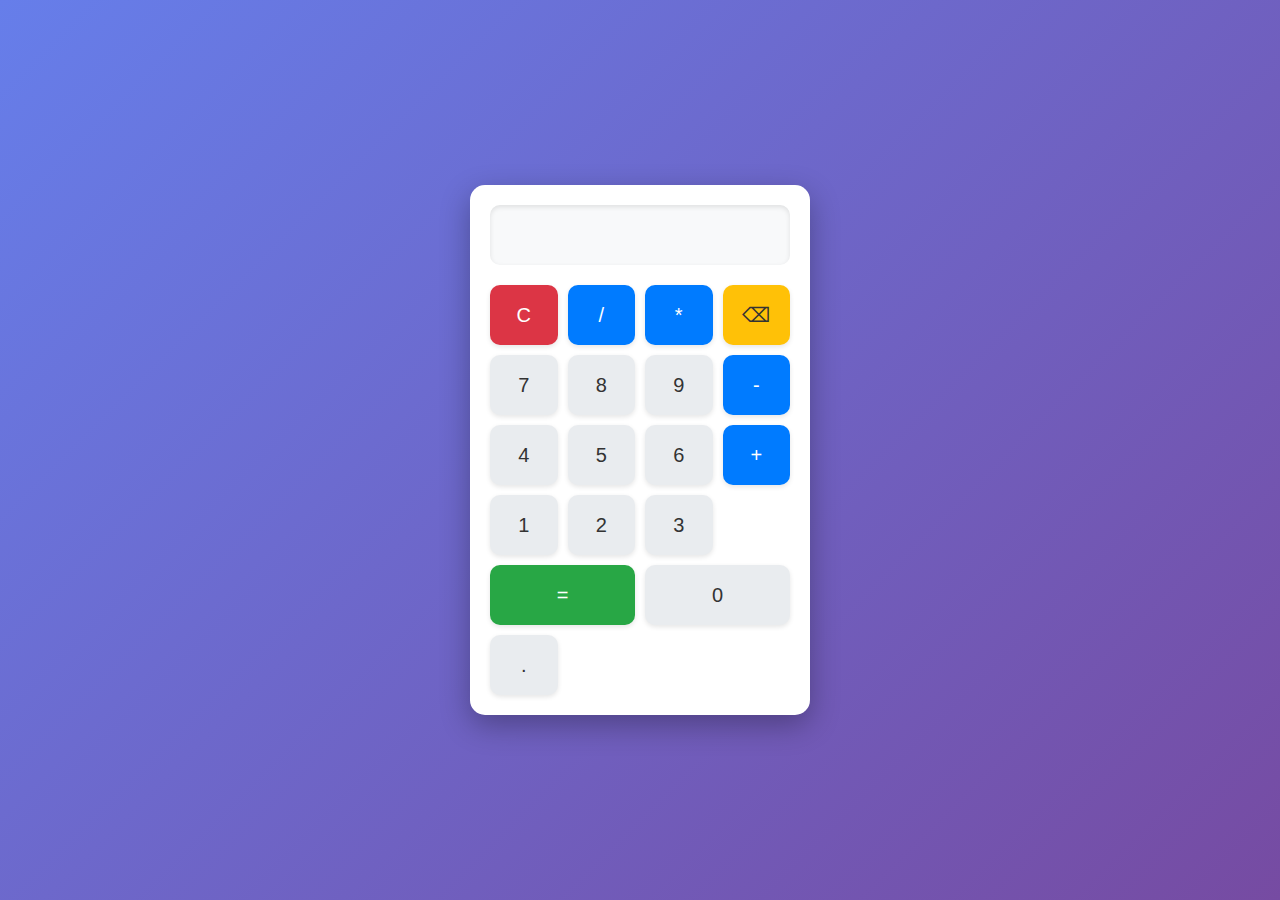
<file: calculator.html>
<!DOCTYPE html>
<html lang="en">
<head>
    <meta charset="UTF-8">
    <meta name="viewport" content="width=device-width, initial-scale=1.0">
    <title>Stylish Calculator</title>
    <link rel="stylesheet" href="calculator.css">
</head>
<body>
    <div class="calculator">
        <div class="display">
            <input type="text" id="display" readonly>
        </div>
        <div class="buttons">
            <button class="btn clear">C</button>
            <button class="btn operator">/</button>
            <button class="btn operator">*</button>
            <button class="btn backspace">⌫</button>
            <button class="btn number">7</button>
            <button class="btn number">8</button>
            <button class="btn number">9</button>
            <button class="btn operator">-</button>
            <button class="btn number">4</button>
            <button class="btn number">5</button>
            <button class="btn number">6</button>
            <button class="btn operator">+</button>
            <button class="btn number">1</button>
            <button class="btn number">2</button>
            <button class="btn number">3</button>
            <button class="btn equal">=</button>
            <button class="btn number zero">0</button>
            <button class="btn number">.</button>
        </div>
    </div>
    <script src="calculator.js"></script>
</body>
</html>
</file>
<file: calculator.css>
body {
    font-family: 'Arial', sans-serif;
    background: linear-gradient(135deg, #667eea 0%, #764ba2 100%);
    display: flex;
    justify-content: center;
    align-items: center;
    height: 100vh;
    margin: 0;
    padding: 0;
}

.calculator {
    background: #fff;
    border-radius: 15px;
    box-shadow: 0 10px 30px rgba(0, 0, 0, 0.3);
    padding: 20px;
    width: 300px;
    max-width: 90%;
}

.display {
    margin-bottom: 20px;
}

.display input {
    width: 100%;
    height: 60px;
    border: none;
    border-radius: 10px;
    background: #f8f9fa;
    font-size: 24px;
    text-align: right;
    padding: 0 15px;
    box-sizing: border-box;
    box-shadow: inset 0 2px 5px rgba(0, 0, 0, 0.1);
}

.buttons {
    display: grid;
    grid-template-columns: repeat(4, 1fr);
    gap: 10px;
}

.btn {
    height: 60px;
    border: none;
    border-radius: 10px;
    font-size: 20px;
    cursor: pointer;
    transition: all 0.2s ease;
    box-shadow: 0 2px 5px rgba(0, 0, 0, 0.1);
}

.btn:hover {
    transform: translateY(-2px);
    box-shadow: 0 4px 10px rgba(0, 0, 0, 0.2);
}

.btn:active {
    transform: translateY(0);
    box-shadow: 0 2px 5px rgba(0, 0, 0, 0.1);
}

.number {
    background: #e9ecef;
    color: #333;
}

.number:hover {
    background: #dee2e6;
}

.operator {
    background: #007bff;
    color: white;
}

.operator:hover {
    background: #0056b3;
}

.equal {
    background: #28a745;
    color: white;
    grid-column: span 2;
}

.equal:hover {
    background: #218838;
}

.clear {
    background: #dc3545;
    color: white;
}

.clear:hover {
    background: #c82333;
}

.backspace {
    background: #ffc107;
    color: #333;
}

.backspace:hover {
    background: #e0a800;
}

.zero {
    grid-column: span 2;
}

@media (max-width: 400px) {
    .calculator {
        width: 250px;
    }

    .btn {
        height: 50px;
        font-size: 18px;
    }

    .display input {
        height: 50px;
        font-size: 20px;
    }
}
</file>
